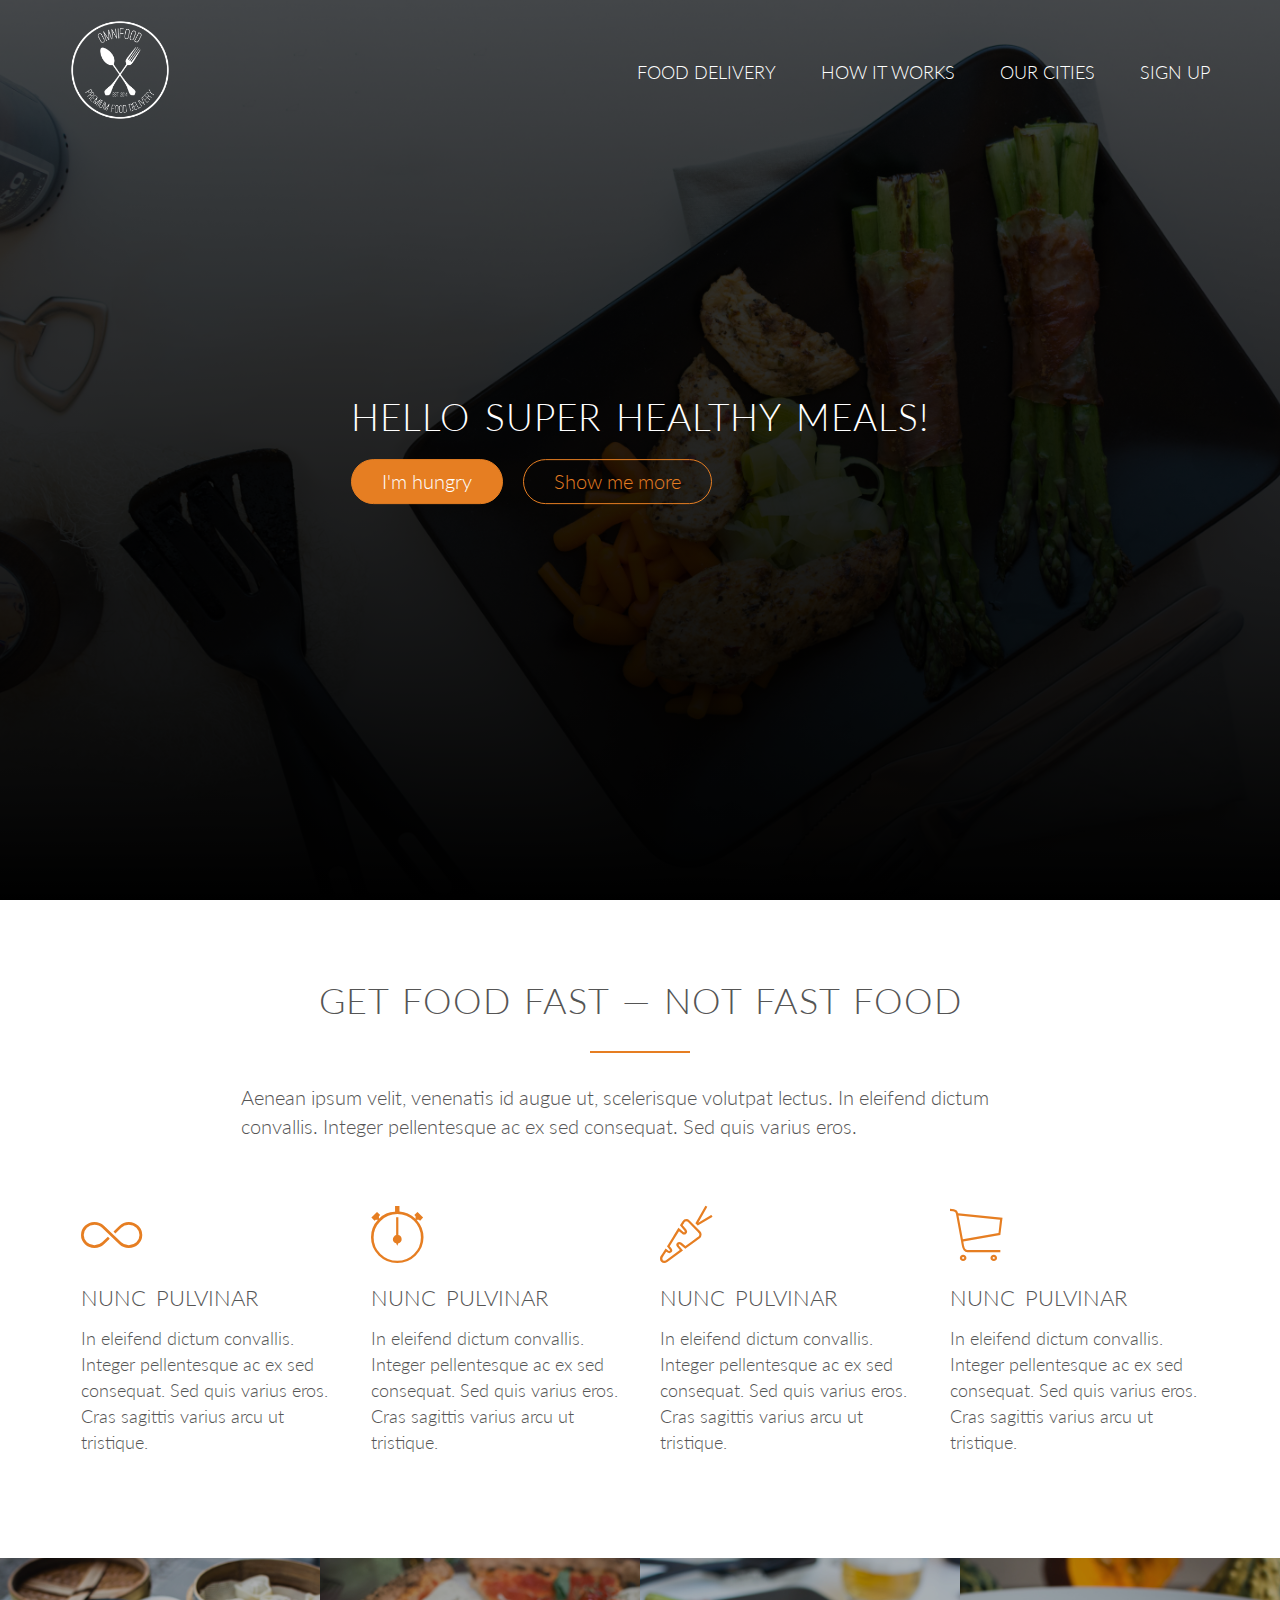
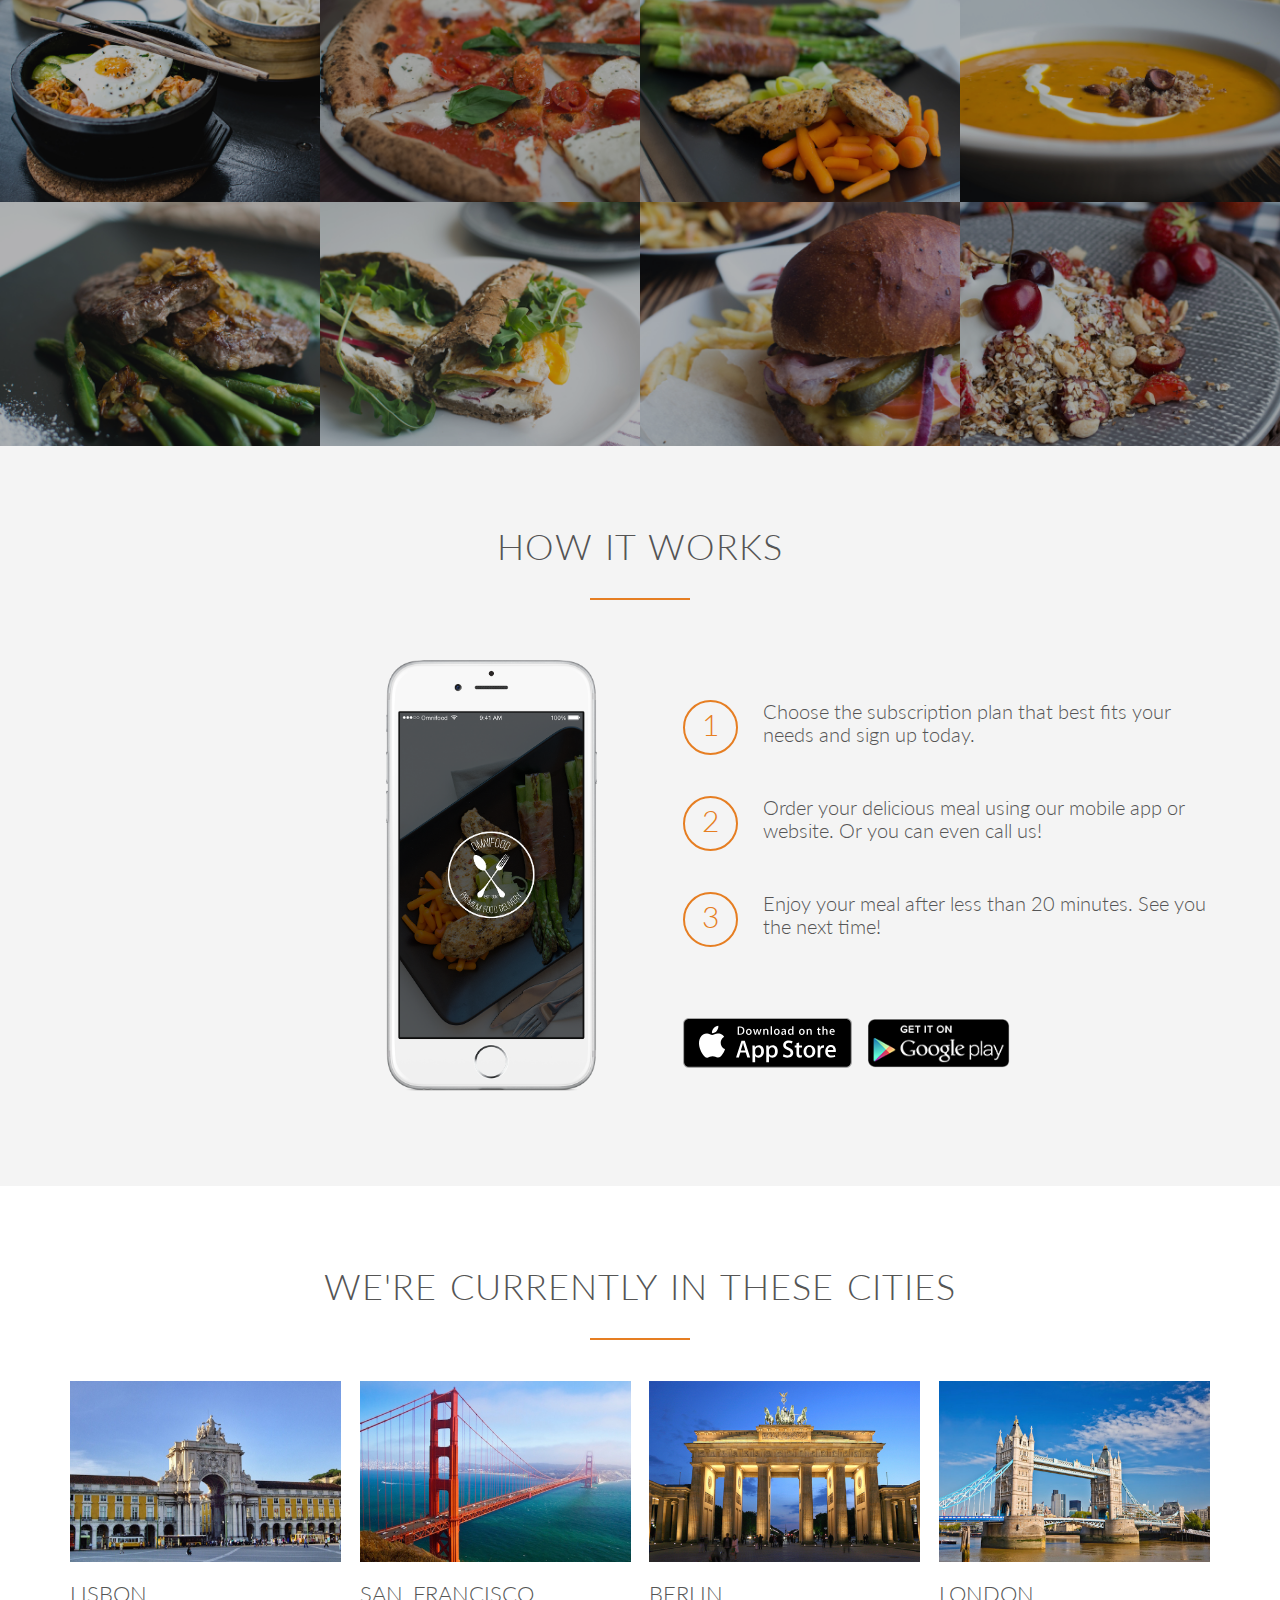
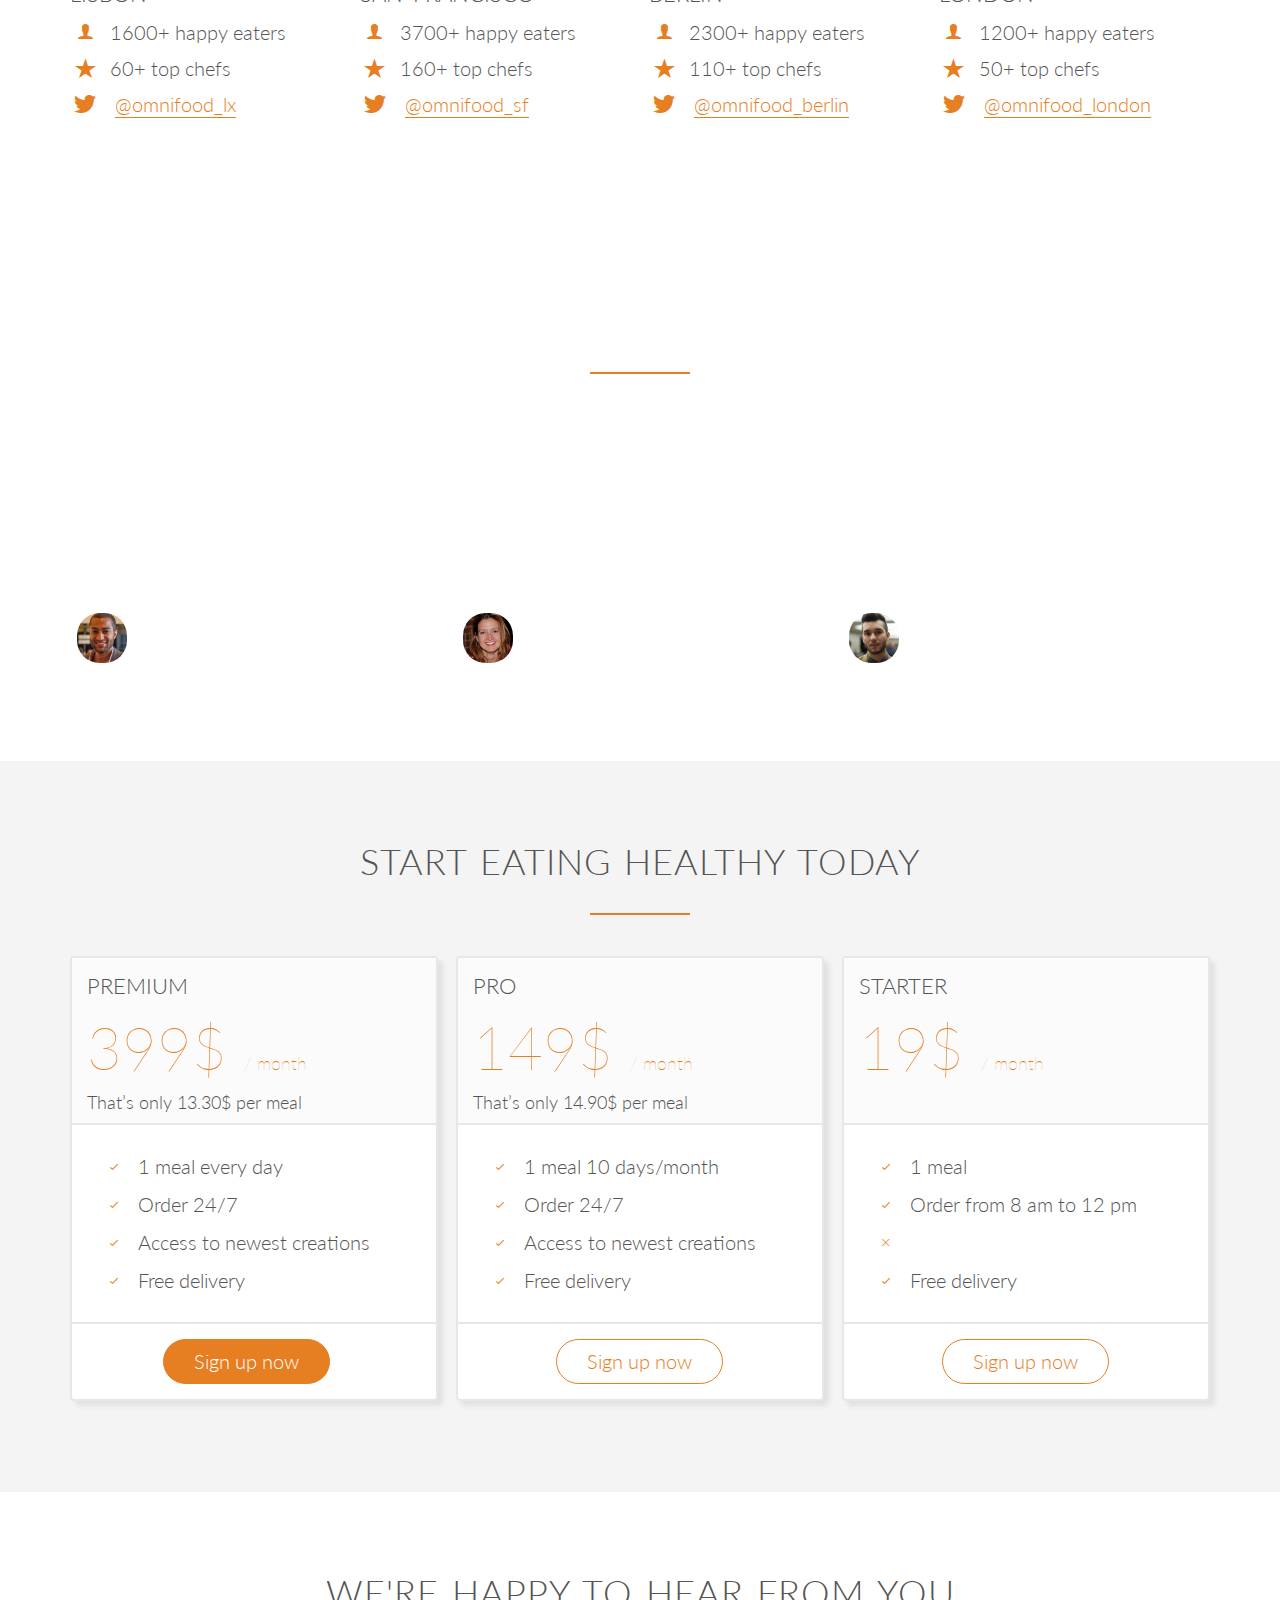
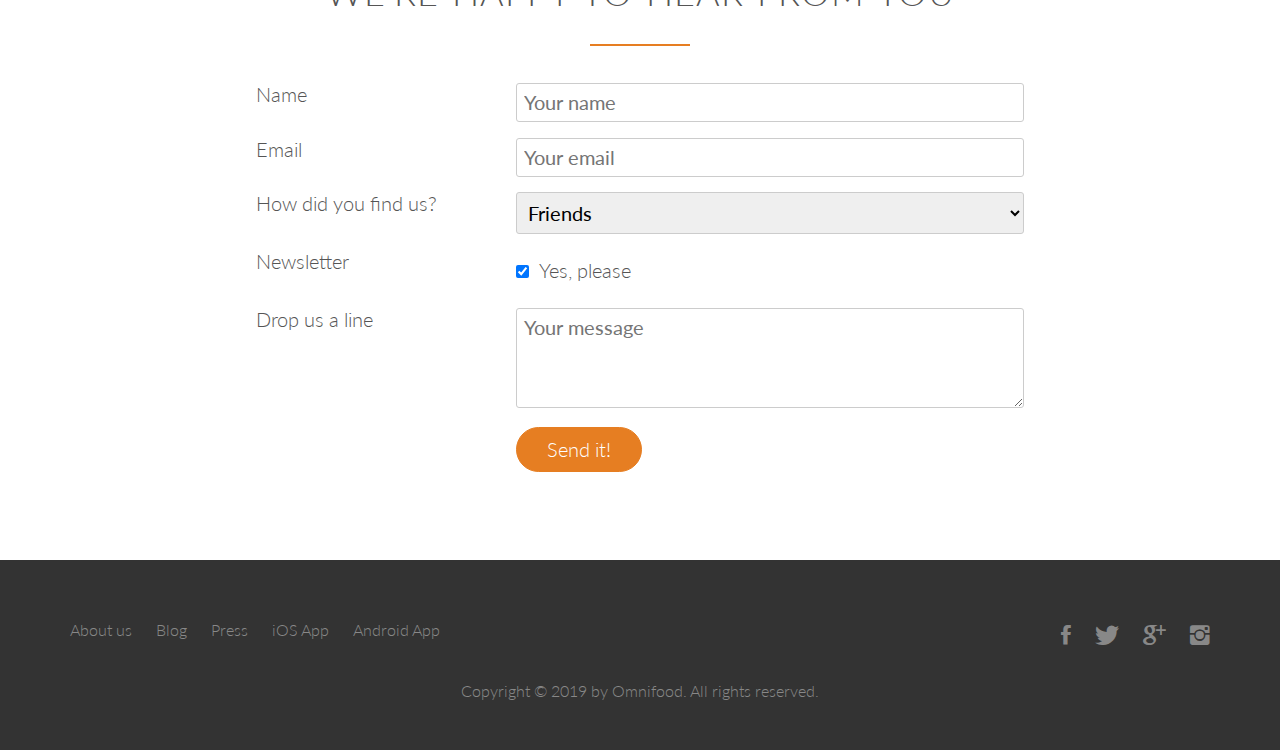
<file: omnifood/index.html>
<!DOCTYPE html>
<html lang="en">
    <head>
        <meta charset="utf-8">
        <meta name="viewport" content="width=device-width, initial-scale=1.0">
        <meta name="description" content="Omnifood is a premium delivery service with the mission to bring affordable and healthy meals to as many people as possible">

        <link rel="stylesheet" type="text/css" href="vendors/css/normalize.css">
        <link rel="stylesheet" type="text/css" href="vendors/css/grid.css">
        <link rel="stylesheet" type="text/css" href="vendors/css/ionicons.min.css">
        <link rel="stylesheet" type="text/css" href="resources/css/style.css">
        <link rel="stylesheet" type="text/css" href="resources/css/queries.css">
        <link href="https://fonts.googleapis.com/css?family=Lato:100,300,300i,400" rel="stylesheet">
        <title>Omnifood</title>

        <link rel="apple-touch-icon" sizes="180x180" href="./resources/favicons/apple-touch-icon.png">
        <link rel="icon" type="image/png" sizes="32x32" href="./resources/favicons/favicon-32x32.png">
        <link rel="icon" type="image/png" sizes="16x16" href="./resources/favicons/favicon-16x16.png">
        <link rel="manifest" href="./resources/favicons/site.webmanifest">
        <link rel="mask-icon" href="./resources/favicons/safari-pinned-tab.svg" color="#5bbad5">
        <link rel="shortcut icon" href="./resources/favicons/favicon.ico">
        <meta name="msapplication-TileColor" content="#da532c">
        <meta name="msapplication-config" content="./resources/favicons/browserconfig.xml">
        <meta name="theme-color" content="#ffffff">
    </head>
    <body>
        <header>
            <nav>
                <div class="row">
                    <img src="resources/images/logo-white.png" alt="Omnifood logo" class="logo">
                    <ul class="main-nav">
                        <li><a href="#">Food delivery</a></li>
                        <li><a href="#">How it works</a></li>
                        <li><a href="#">Our cities</a></li>
                        <li><a href="#">Sign up</a></li>
                    </ul>
                </div>
            </nav>
            <div class="hero-text-box">
                <h1>Hello super healthy meals!</h1>
                <a class="btn btn-full" href="#">I'm hungry</a>
                <a class="btn btn-ghost" href="#">Show me more</a>
            </div>
        </header>

        <section class="section-features">
            <div class="row">
                
                <h2>Get food fast &mdash; not fast food</h2>
                <p class="long-copy">
                        Aenean ipsum velit, venenatis id augue ut, scelerisque volutpat lectus. In eleifend dictum convallis. Integer pellentesque ac ex sed consequat. Sed quis varius eros. 
                </p>
            </div>
            <div class="row">
                <div class="col span-1-of-4 box">
                    <i class="ion-ios-infinite-outline icon-big"></i>
                    <h3>Nunc pulvinar</h3>
                    <p>
                        In eleifend dictum convallis. Integer pellentesque ac ex sed consequat. Sed quis varius eros.
                        Cras sagittis varius arcu ut tristique.
                    </p>
                </div>
                <div class="col span-1-of-4 box">
                    <i class="ion-ios-stopwatch-outline icon-big"></i>
                    <h3>Nunc pulvinar</h3>
                    <p>
                        In eleifend dictum convallis. Integer pellentesque ac ex sed consequat. Sed quis varius eros.
                        Cras sagittis varius arcu ut tristique.
                    </p>
                </div>
                <div class="col span-1-of-4 box">
                    <i class="ion-ios-nutrition-outline icon-big"></i>
                    <h3>Nunc pulvinar</h3>
                    <p>
                        In eleifend dictum convallis. Integer pellentesque ac ex sed consequat. Sed quis varius eros.
                        Cras sagittis varius arcu ut tristique.
                    </p>
                </div>
                <div class="col span-1-of-4 box">
                    <i class="ion-ios-cart-outline icon-big"></i>
                    <h3>Nunc pulvinar</h3>
                    <p>
                        In eleifend dictum convallis. Integer pellentesque ac ex sed consequat. Sed quis varius eros.
                        Cras sagittis varius arcu ut tristique.
                    </p>
                </div>
            </div>
        </section>

        <section class="section-meals">
            <ul class="meals-showcase clearfix">
                <li>
                    <figure class="meal-photo">
                        <img src="./resources/images/1.jpg" alt="Korean bibimbap with egg and vegetables">
                    </figure>
                </li>
                <li>
                    <figure class="meal-photo">
                        <img src="./resources/images/2.jpg" alt="Simple italian pizza with cherry tomatoes">
                    </figure>
                </li>
                <li>
                    <figure class="meal-photo">
                        <img src="./resources/images/3.jpg" alt="Chicken breast steak with vegetables">
                    </figure>
                </li>
                <li>
                    <figure class="meal-photo">
                        <img src="./resources/images/4.jpg" alt="Autumn pumpkin soup">
                    </figure>
                </li>
            </ul>
            <ul class="meals-showcase clearfix">
                <li>
                    <figure class="meal-photo">
                        <img src="./resources/images/5.jpg" alt="Paleo beef steak with vegetables">
                    </figure>
                </li>
                <li>
                    <figure class="meal-photo">
                        <img src="./resources/images/6.jpg" alt="Healthy baguette with egg and vegetables">
                    </figure>
                </li>
                <li>
                    <figure class="meal-photo">
                        <img src="./resources/images/7.jpg" alt="Burger with cheddar and bacon">
                    </figure>
                </li>
                <li>
                    <figure class="meal-photo">
                        <img src="./resources/images/8.jpg" alt="Granola with cherries and strawberries">
                    </figure>
                </li>
            </ul>
        </section>

        <section class="section-steps">
            <div class="row">
                <h2>How It Works</h2>
            </div>
            <div class="row">
                <div class="col span-1-of-2 steps-box">
                    <img src="./resources/images/app-iPhone.png" alt="Omnifood app on IPhone" class="app-secreen">
                </div>
                <div class="col span-1-of-2 steps-box">
                    <div class="works-step">
                        <div>1</div>
                        <p>Choose the subscription plan that best fits your needs and sign up today.</p>
                    </div>
                    <div class="works-step">
                        <div>2</div>
                        <p>Order your delicious meal using our mobile app or website. Or you can even call us!</p>
                    </div>
                    <div class="works-step">
                        <div>3</div>
                        <p>Enjoy your meal after less than 20 minutes. See you the next time!</p>
                    </div>
                    <a href="#" class="btn-app"><img class="photo-store" src="./resources/images/download-app.svg" alt="App Store Button"></a>
                    <a href="#" class="btn-app"><img class="photo-store" src="./resources/images/download-app-android.png" alt="Play Store Button"></a>    
                </div>
            </div>
        </section>

        <section class="section-cities">
            <div class="row">
                <h2>We're currently in these cities</h2>
            </div>
            <div class="row">
                <div class="col span-1-of-4 city-box">
                    <img src="./resources/images/lisbon-3.jpg" alt="Lisbon">
                    <h3>Lisbon</h3>
                    <ul>
                        <li><i class="ion-ios-person icon-small"></i>1600+ happy eaters</li>
                        <li><i class="ion-ios-star icon-small"></i>60+ top chefs</li>
                        <li> 
                            <i class="ion-social-twitter icon-small"></i>
                            <a href="#">@omnifood_lx</a>
                        </li>
                    </ul>
                </div>
                <div class="col span-1-of-4 city-box">
                    <img src="./resources/images/san-francisco.jpg" alt="San Francisco">
                    <h3>San Francisco</h3>
                    <ul>
                        <li><i class="ion-ios-person icon-small"></i>3700+ happy eaters</li>
                        <li><i class="ion-ios-star icon-small"></i>160+ top chefs</li>
                        <li> 
                            <i class="ion-social-twitter icon-small"></i>
                            <a href="#">@omnifood_sf</a>
                        </li>
                    </ul>
                </div>
                <div class="col span-1-of-4 city-box">
                    <img src="./resources/images/berlin.jpg" alt="Lisbon">
                    <h3>Berlin</h3>
                    <ul>
                        <li> <i class="ion-ios-person icon-small"></i>2300+ happy eaters</li>
                        <li><i class="ion-ios-star icon-small"></i>110+ top chefs</li>
                        <li> 
                            <i class="ion-social-twitter icon-small "></i>
                            <a href="#">@omnifood_berlin</a>
                        </li>
                    </ul>
                </div>
                <div class="col span-1-of-4 city-box">
                    <img src="./resources/images/london.jpg" alt="Lisbon">
                    <h3>London</h3>
                    <ul>
                        <li><i class="ion-ios-person icon-small"></i>1200+ happy eaters</li>
                        <li><i class="ion-ios-star icon-small"></i>50+ top chefs</li>
                        <li> 
                            <i class="ion-social-twitter icon-small"></i>
                            <a href="#">@omnifood_london</a>
                        </li>
                    </ul>
                </div>
            </div>
        </section>
        
        <section class="section-testimonial">
            <div class="row">
                <h2>Our customers can't live without us</h2>
            </div>
            <div class="row">
                <div class="col span-1-of-3">
                    <blockquote>
                        Omnifood is just awesome! I just launched a startup which leaves me with no time for cooking, so
                        Omnifood is a life-saver. Now that I got used to it, I couldn't live without my daily meals!
                        <cite><img src="./resources/images/customer-1.jpg" alt="customer"> &mdash; Alberto Duncan</cite>
                    </blockquote>
                </div>
                <div class="col span-1-of-3">
                    <blockquote>
                        Inexpensive, healthy and great-tasting meals, delivered right to my home. We have lots of food delivery
                        here in Lisbon, but no one comes even close to Omifood. Me and my family are so in love!
                        <cite><img src="./resources/images/customer-2.jpg" alt="customer"> &mdash; Joana Silva</cite>
                    </blockquote>
                </div>
                <div class="col span-1-of-3">
                    <blockquote>
                        I was looking for a quick and easy food delivery service in San Franciso. I tried a lot of them and
                        ended up with Omnifood. Best food delivery service in the Bay Area. Keep up the great work!
                        <cite><img src="./resources/images/customer-3.jpg" alt="customer"> &mdash; Milton Chapman</cite>
                    </blockquote>
                </div>
            </div>
        </section>

        <section class="section-plans">
                <div class="row">
                    <h2>Start eating healthy today</h2>
                </div>
                <div class="row">
                    <div class="col span-1-of-3 plan-box">
                        <div class="plan-part-1">
                            <h3>Premium</h3>
                            <div>399$ <span>/ month</span></div>
                            <p>That’s only 13.30$ per meal</p>
                        </div>
                        <ul class="plan-part-2">
                            <li><i class="ion-ios-checkmark-empty"></i>1 meal every day</li>
                            <li><i class="ion-ios-checkmark-empty"></i>Order 24/7</li>
                            <li><i class="ion-ios-checkmark-empty"></i>Access to newest creations</li>
                            <li><i class="ion-ios-checkmark-empty"></i>Free delivery</li>
                        </ul>
                        <div>
                            <a class="btn btn-full" href="#">Sign up now</a>
                        </div>
                        
                    </div>
                    <div class="col span-1-of-3 plan-box">
                        <div class="plan-part-1">
                            <h3>Pro</h3>
                            <div>149$ <span>/ month</span></div>
                            <p>That’s only 14.90$ per meal</p>
                        </div>
                        <ul class="plan-part-2">
                            <li><i class="ion-ios-checkmark-empty"></i>1 meal 10 days/month</li>
                            <li><i class="ion-ios-checkmark-empty"></i>Order 24/7</li>
                            <li><i class="ion-ios-checkmark-empty"></i>Access to newest creations</li>
                            <li><i class="ion-ios-checkmark-empty"></i>Free delivery</li>
                        </ul>
                        <div>
                            <a class="btn btn-ghost" href="#">Sign up now</a>
                        </div>
                    </div>
                    <div class="col span-1-of-3 plan-box">
                        <div class="plan-part-1">
                            <h3>Starter</h3>
                            <div>19$ <span>/ month</span></div>
                            <p>&nbsp;</p>
                        </div>
                        <ul class="plan-part-2">
                            <li><i class="ion-ios-checkmark-empty"></i>1 meal</li>
                            <li><i class="ion-ios-checkmark-empty"></i>Order from 8 am to 12 pm</li>
                            <li><i class="ion-ios-close-empty"></i></li>
                            <li><i class="ion-ios-checkmark-empty"></i>Free delivery</li>
                        </ul>
                        <div>
                            <a class="btn btn-ghost" href="#">Sign up now</a>
                        </div>
                    </div>
                </div>
        </section>

        <section class="section-form">
                <div class="row">
                    <h2>We're happy to hear from you</h2>
                </div>
                <form method="post" action="#" class="contact-form" >
                    <div class="row">
                        <div class="col span-1-of-3">
                            <label for="name">Name</label>
                        </div>
                        <div class="col span-2-of-3">
                            <input type="text" name="name" id="name" placeholder="Your name" required>
                        </div>
                    </div>
                    <div class="row">
                        <div class="col span-1-of-3">
                            <label for="email">Email</label>
                        </div>
                        <div class="col span-2-of-3">
                            <input type="email" name="email" id="email" placeholder="Your email" required>
                        </div>
                    </div>
                    <div class="row">
                        <div class="col span-1-of-3">
                            <label>How did you find us?</label>
                        </div>
                        <div class="col span-2-of-3">
                            <select name="find-us" id="find-us">
                                <option value="friends" selected>Friends</option>
                                <option value="search">Search engine</option>
                                <option value="advertisement">Advertisement</option>
                                <option value="other">Other</option>
                            </select>
                        </div>
                    </div>
                    <div class="row">
                        <div class="col span-1-of-3">
                            <label for="news">Newsletter</label>
                        </div>
                        <div class="col span-2-of-3">
                            <input type="checkbox" name="news" id="news" checked>Yes, please
                        </div>
                    </div>
                    <div class="row">
                        <div class="col span-1-of-3">
                            <label for="message">Drop us a line</label>
                        </div>
                        <div class="col span-2-of-3">
                            <textarea name="message" id="message" placeholder="Your message"></textarea>
                        </div>
                    </div>
                    <div class="row">
                        <div class="col span-1-of-3">
                            <label>&nbsp;</label>
                        </div>
                        <div class="col span-2-of-3">
                            <input type="submit" value="Send it!">
                        </div>
                    </div>
                </form>
            </section>

            <footer>
                <div class="row">
                    <div class="col span-1-of-2">
                        <ul class="footer-nav">
                            <li><a href="#">About us</a></li>
                            <li><a href="#">Blog</a></li>
                            <li><a href="#">Press</a></li>
                            <li><a href="#">iOS App</a></li>
                            <li><a href="#">Android App</a></li>
                        </ul>
                    </div>
                    <div class="col span-1-of-2">
                        <ul class="social-links">
                            <li><a href="#"><i class="ion-social-facebook"></i></a></li>
                            <li><a href="#"><i class="ion-social-twitter"></i></a></li>
                            <li><a href="#"><i class="ion-social-googleplus"></i></a></li>
                            <li><a href="#"><i class="ion-social-instagram"></i></a></li>
                        </ul>
                    </div>
                </div>
                <div class="row">
                    <p>
                        Copyright &copy; 2019 by Omnifood. All rights reserved.
                    </p>
                </div>
            </footer>
    </body>
</html>
</file>
<file: omnifood/vendors/css/grid.css>
/*  SECTIONS  ============================================================================= */

.section {
	clear: both;
	padding: 0px;
	margin: 0px;
}

/*  GROUPING  ============================================================================= */

.row {
    zoom: 1; /* For IE 6/7 (trigger hasLayout) */
}

.row:before,
.row:after {
    content:"";
    display:table;
}
.row:after {
    clear:both;
}

/*  GRID COLUMN SETUP   ==================================================================== */

.col {
	display: block;
	float:left;
	margin: 1% 0 1% 1.6%;
}

.col:first-child { margin-left: 0; } /* all browsers except IE6 and lower */


/*  REMOVE MARGINS AS ALL GO FULL WIDTH AT 480 PIXELS */

@media only screen and (max-width: 480px) {
	.col { 
		/*margin: 1% 0 1% 0%;*/
        margin: 0;
	}
}


/*  GRID OF TWO   ============================================================================= */


.span-2-of-2 {
	width: 100%;
}

.span-1-of-2 {
	width: 49.2%;
}

/*  GO FULL WIDTH AT LESS THAN 480 PIXELS */

@media only screen and (max-width: 480px) {
	.span-2-of-2 {
		width: 100%; 
	}
	.span-1-of-2 {
		width: 100%; 
	}
}


/*  GRID OF THREE   ============================================================================= */

	
.span-3-of-3 {
	width: 100%; 
}

.span-2-of-3 {
	width: 66.13%; 
}

.span-1-of-3 {
	width: 32.26%; 
}


/*  GO FULL WIDTH AT LESS THAN 480 PIXELS */

@media only screen and (max-width: 480px) {
	.span-3-of-3 {
		width: 100%; 
	}
	.span-2-of-3 {
		width: 100%; 
	}
	.span-1-of-3 {
		width: 100%;
	}
}

/*  GRID OF FOUR   ============================================================================= */

	
.span-4-of-4 {
	width: 100%; 
}

.span-3-of-4 {
	width: 74.6%; 
}

.span-2-of-4 {
	width: 49.2%; 
}

.span-1-of-4 {
	width: 23.8%; 
}


/*  GO FULL WIDTH AT LESS THAN 480 PIXELS */

@media only screen and (max-width: 480px) {
	.span-4-of-4 {
		width: 100%; 
	}
	.span-3-of-4 {
		width: 100%; 
	}
	.span-2-of-4 {
		width: 100%; 
	}
	.span-1-of-4 {
		width: 100%; 
	}
}


/*  GRID OF FIVE   ============================================================================= */

	
.span-5-of-5 {
	width: 100%;
}

.span-4-of-5 {
  	width: 79.68%; 
}

.span-3-of-5 {
  	width: 59.36%; 
}

.span-2-of-5 {
  	width: 39.04%;
}

.span-1-of-5 {
  	width: 18.72%;
}


/*  GO FULL WIDTH AT LESS THAN 480 PIXELS */

@media only screen and (max-width: 480px) {
	.span-5-of-5 {
		width: 100%; 
	}
	.span-4-of-5 {
		width: 100%; 
	}
	.span-3-of-5 {
		width: 100%; 
	}
	.span-2-of-5 {
		width: 100%; 
	}
	.span-1-of-5 {
		width: 100%; 
	}
}


/*  GRID OF SIX   ============================================================================= */


.span-6-of-6 {
	width: 100%;
}

.span-5-of-6 {
  	width: 83.06%;
}

.span-4-of-6 {
  	width: 66.13%;
}

.span-3-of-6 {
  	width: 49.2%;
}

.span-2-of-6 {
  	width: 32.26%;
}

.span-1-of-6 {
  	width: 15.33%;
}


/*  GO FULL WIDTH AT LESS THAN 480 PIXELS */

@media only screen and (max-width: 480px) {
	.span-6-of-6 {
		width: 100%; 
	}
	.span-5-of-6 {
		width: 100%; 
	}
	.span-4-of-6 {
		width: 100%; 
	}
	.span-3-of-6 {
		width: 100%; 
	}
	.span-2-of-6 {
		width: 100%; 
	}
	.span-1-of-6 {
		width: 100%; 
	}
}



/*  GRID OF SEVEN   ============================================================================= */


.span-7-of-7 {
	width: 100%;
}

.span-6-of-7 {
	width: 85.48%;
}

.span-5-of-7 {
  	width: 70.97%;
}

.span-4-of-7 {
  	width: 56.45%;
}

.span-3-of-7 {
  	width: 41.94%;
}

.span-2-of-7 {
  	width: 27.42%;
}

.span-1-of-7 {
  	width: 12.91%;
}


/*  GO FULL WIDTH AT LESS THAN 480 PIXELS */

@media only screen and (max-width: 480px) {
	.span-7-of-7 {
		width: 100%; 
	}
	.span-6-of-7 {
		width: 100%; 
	}
	.span-5-of-7 {
		width: 100%; 
	}
	.span-4-of-7 {
		width: 100%; 
	}
	.span-3-of-7 {
		width: 100%; 
	}
	.span-2-of-7 {
		width: 100%; 
	}
	.span-1-of-7 {
		width: 100%; 
	}
}


/*  GRID OF EIGHT   ============================================================================= */

	
.span-8-of-8 {
	width: 100%;
}

.span-7-of-8 {
	width: 87.3%; 
}

.span-6-of-8 {
	width: 74.6%; 
}

.span-5-of-8 {
	width: 61.9%; 
}

.span-4-of-8 {
	width: 49.2%; 
}

.span-3-of-8 {
	width: 36.5%;
}

.span-2-of-8 {
	width: 23.8%; 
}

.span-1-of-8 {
	width: 11.1%; 
}


/*  GO FULL WIDTH AT LESS THAN 480 PIXELS */

@media only screen and (max-width: 480px) {
	.span-8-of-8 {
		width: 100%; 
	}
	.span-7-of-8 {
		width: 100%; 
	}
	.span-6-of-8 {
		width: 100%; 
	}
	.span-5-of-8 {
		width: 100%; 
	}
	.span-4-of-8 {
		width: 100%; 
	}
	.span-3-of-8 {
		width: 100%; 
	}
	.span-2-of-8 {
		width: 100%; 
	}
	.span-1-of-8 {
		width: 100%; 
	}
}


/*  GRID OF NINE   ============================================================================= */


.span-9-of-9 {
	width: 100%;
}

.span-8-of-9 {
	width: 88.71%;
}

.span-7-of-9 {
	width: 77.42%; 
}

.span-6-of-9 {
	width: 66.13%; 
}

.span-5-of-9 {
	width: 54.84%; 
}

.span-4-of-9 {
	width: 43.55%; 
}

.span-3-of-9 {
	width: 32.26%;
}

.span-2-of-9 {
	width: 20.97%; 
}

.span-1-of-9 {
	width: 9.68%; 
}


/*  GO FULL WIDTH AT LESS THAN 480 PIXELS */

@media only screen and (max-width: 480px) {
	.span-9-of-9 {
		width: 100%; 
	}
	.span-8-of-9 {
		width: 100%; 
	}
	.span-7-of-9 {
		width: 100%; 
	}
	.span-6-of-9 {
		width: 100%; 
	}
	.span-5-of-9 {
		width: 100%; 
	}
	.span-4-of-9 {
		width: 100%; 
	}
	.span-3-of-9 {
		width: 100%; 
	}
	.span-2-of-9 {
		width: 100%; 
	}
	.span-1-of-9 {
		width: 100%; 
	}
}


/*  GRID OF TEN   ============================================================================= */


.span-10-of-10 {
	width: 100%;
}

.span-9-of-10 {
	width: 89.84%;
}

.span-8-of-10 {
	width: 79.68%;
}

.span-7-of-10 {
	width: 69.52%; 
}

.span-6-of-10 {
	width: 59.36%; 
}

.span-5-of-10 {
	width: 49.2%; 
}

.span-4-of-10 {
	width: 39.04%; 
}

.span-3-of-10 {
	width: 28.88%;
}

.span-2-of-10 {
	width: 18.72%; 
}

.span-1-of-10 {
	width: 8.56%; 
}


/*  GO FULL WIDTH AT LESS THAN 480 PIXELS */

@media only screen and (max-width: 480px) {
	.span-10-of-10 {
		width: 100%; 
	}
	.span-9-of-10 {
		width: 100%; 
	}
	.span-8-of-10 {
		width: 100%; 
	}
	.span-7-of-10 {
		width: 100%; 
	}
	.span-6-of-10 {
		width: 100%; 
	}
	.span-5-of-10 {
		width: 100%; 
	}
	.span-4-of-10 {
		width: 100%; 
	}
	.span-3-of-10 {
		width: 100%; 
	}
	.span-2-of-10 {
		width: 100%; 
	}
	.span-1-of-10 {
		width: 100%; 
	}
}


/*  GRID OF ELEVEN   ============================================================================= */

.span-11-of-11 {
	width: 100%;
}

.span-10-of-11 {
	width: 90.76%;
}

.span-9-of-11 {
	width: 81.52%;
}

.span-8-of-11 {
	width: 72.29%;
}

.span-7-of-11 {
	width: 63.05%; 
}

.span-6-of-11 {
	width: 53.81%; 
}

.span-5-of-11 {
	width: 44.58%; 
}

.span-4-of-11 {
	width: 35.34%; 
}

.span-3-of-11 {
	width: 26.1%;
}

.span-2-of-11 {
	width: 16.87%; 
}

.span-1-of-11 {
	width: 7.63%; 
}


/*  GO FULL WIDTH AT LESS THAN 480 PIXELS */

@media only screen and (max-width: 480px) {
	.span-11-of-11 {
		width: 100%; 
	}
	.span-10-of-11 {
		width: 100%; 
	}
	.span-9-of-11 {
		width: 100%; 
	}
	.span-8-of-11 {
		width: 100%; 
	}
	.span-7-of-11 {
		width: 100%; 
	}
	.span-6-of-11 {
		width: 100%; 
	}
	.span-5-of-11 {
		width: 100%; 
	}
	.span-4-of-11 {
		width: 100%; 
	}
	.span-3-of-11 {
		width: 100%; 
	}
	.span-2-of-11 {
		width: 100%; 
	}
	.span-1-of-11 {
		width: 100%; 
	}
}


/*  GRID OF TWELVE   ============================================================================= */

.span-12-of-12 {
	width: 100%;
}

.span-11-of-12 {
	width: 91.53%;
}

.span-10-of-12 {
	width: 83.06%;
}

.span-9-of-12 {
	width: 74.6%;
}

.span-8-of-12 {
	width: 66.13%;
}

.span-7-of-12 {
	width: 57.66%; 
}

.span-6-of-12 {
	width: 49.2%; 
}

.span-5-of-12 {
	width: 40.73%; 
}

.span-4-of-12 {
	width: 32.26%; 
}

.span-3-of-12 {
	width: 23.8%;
}

.span-2-of-12 {
	width: 15.33%; 
}

.span-1-of-12 {
	width: 6.86%; 
}


/*  GO FULL WIDTH AT LESS THAN 480 PIXELS */

@media only screen and (max-width: 480px) {
	.span-12-of-12 {
		width: 100%; 
	}
	.span-11-of-12 {
		width: 100%; 
	}
	.span-10-of-12 {
		width: 100%; 
	}
	.span-9-of-12 {
		width: 100%; 
	}
	.span-8-of-12 {
		width: 100%; 
	}
	.span-7-of-12 {
		width: 100%; 
	}
	.span-6-of-12 {
		width: 100%; 
	}
	.span-5-of-12 {
		width: 100%; 
	}
	.span-4-of-12 {
		width: 100%; 
	}
	.span-3-of-12 {
		width: 100%; 
	}
	.span-2-of-12 {
		width: 100%; 
	}
	.span-1-of-12 {
		width: 100%; 
	}
}
</file>
<file: omnifood/resources/css/style.css>
/*------------------------------------------*/
/*BASIC SETUP*/
/*------------------------------------------*/
* {
    margin:0;
    padding: 0;
    box-sizing: border-box;
}

html,
body {
    background-color: #fff;
    color: #555;
    font-family: 'Lato', 'Arial', sans-serif;
    font-weight: 300;
    font-size: 20px;
    text-rendering: optimizeLegibility;
    overflow-x: hidden;
}

.clearfix {zoom: 1}
.clearfix:after {
    content: '.';
    clear: both;
    display: block;
    height: 0;
    visibility: hidden;
}
/*------------------------------------------*/
/*REUSABLE COMPONENTS*/
/*------------------------------------------*/
.row {
    max-width: 1140px;
    margin: 0 auto;
}

section {
    padding: 80px 0;
}

.box {
    padding: 1%;
}

/*------------------------------------------*/
/*HEADINGS*/
/*------------------------------------------*/
h1,
h2,
h3 {
    
    font-weight: 300;
    text-transform: uppercase;
    word-spacing: 4px;
}

h1 {
    margin: 0 0 20px 0;
    color: #fff;
    font-size: 186%;
    letter-spacing: 1px;
}

h2 {
    font-size: 180%;
    word-spacing: 2px;
    text-align: center;
    margin-bottom: 30px;
    letter-spacing: 1px;
}

h3 {
    font-size: 110%;
    margin-bottom: 15px;
}

h2:after {
    display: block;
    height: 2px;
    background: #e67e22;
    content: " ";
    width: 100px;
    margin: 0 auto;
    margin-top: 30px;
}


/*--------------PARAGRAPHS------------------*/
.long-copy { 
    line-height: 145%;
    width:70%;
    margin-left: 15%;
}

.box p {
    font-size: 90%;
    line-height: 145%;
}

/*-------------ICONS-----------------*/
.icon-big {
    font-size: 350%;
    display: block;
    color: #e67e22;
    margin-bottom: 10px;
}

.icon-small {
    display: inline-block;
    width: 30px;
    text-align: center;
    color: #e67e22;
    font-size: 120%;
    margin-right: 10px;
    line-height: 120%;
    vertical-align: middle;
    margin-top: -5px;
}

/*-----------------LINKS----------------*/
a:link,
a:active {
    color: #e67e22;
    text-decoration: none;
    padding-bottom: 1px;
    border-bottom: 1px solid #e67e22; 
}

/*------------------BUTTONS----------------*/
.btn:link,
.btn:visited,
input[type=submit] {
   display:inline-block;
   padding: 10px 30px;
   font-weight: 300;
   text-decoration: none;
   border-radius: 200px;
   transition: background-color 0.2s, border 0.2s, color 0.2s;
}

.btn-full:link,
.btn-full:visited,
input[type=submit] {
    background-color: #e67e22;
    border:1px solid #e67e22;
    color:#fff;
    margin-right: 15px;
}

.btn-ghost:link,
.btn-ghost:visited {
    border: 1px solid #e67e22; 
    color:#e67e22;
}

.btn:hover,
.btn:active,
input[type=submit]:hover,
input[type=submit]:active {
    background-color: #cf6d17;
}

.btn-full:hover,
.btn-full:active {
    border:1px solid #cf6d17;
}

.btn-ghost:hover,
.btn-ghost:active {
    border: 1px solid #cf6d17; 
    color:#fff;
}

/*------------------------------------------*/
/*HEADER*/
/*------------------------------------------*/
header {
    background-image: linear-gradient(rgba(0, 0, 0, 0.7),#000), url(../images/hero.jpg);
    background-size: cover;
    background-position: center;
    height: 100vh;
    background-attachment: fixed;
}

.hero-text-box {
    position: absolute;
    width:1140;
    top:50%;
    left:50%;
    transform:translate(-50%, -50%);
}

.logo {
    height: 100px;
    width: auto;
    float: left;
    margin-top: 20px;
}

.main-nav {
    float: right;
    list-style: none;
    margin-top: 60px;
}

.main-nav li {
    display: inline-block;
    margin-left: 40px;
}

.main-nav li a:link,
.main-nav li a:visited
 {
    padding: 8px 0;
    color: #fff;
    text-decoration: none;
    text-transform: uppercase;
    font-size: 90%;
    border-bottom: 2px solid transparent;
    transition: border-bottom 0.2s;
}

.main-nav li a:hover,
.main-nav li a:active
 {
     border-bottom: 2px solid #e67e22;
 }

/*------------------------------------------*/
/*FEATURES*/
/*------------------------------------------*/
.section-features .long-copy {
    margin-bottom: 30px;
}


/*------------------------------------------*/
/*MEALS*/
/*------------------------------------------*/
.section-meals {
    padding: 0;
}

.meals-showcase {
    list-style: none;
    width: 100%;
}

.meals-showcase li {
    display: block;
    float: left;
    width: 25%;
}

.meal-photo {
    width: 100%;
    margin: 0;
    overflow: hidden;
    background-color: #000;
}

.meal-photo img {
    opacity: 0.7;
    width: 100%;
    height: auto;
    transform: scale(1.15);
    transition: transform 0.5s;
}

.meal-photo img:hover {
    opacity: 1;
    transform: scale(1);
}

/*------------------------------------------*/
/*HOW IT WORKS*/
/*------------------------------------------*/
.section-steps {
    background-color: #f4f4f4;
}

.steps-box:first-child {
    text-align: right;
    padding-right: 3%;
    margin-top: 30px;
}

.steps-box:last-child {
    padding-left: 3%;
    margin-top: 70px;
}

.app-secreen {
    width: 40%;
}

.works-step {
    margin-bottom: 50px;
}

.works-step:last-of-type {
    margin-bottom: 80px;
}

.works-step div {
    color: #e67e22;
    border: 2px solid #e67e22;
    border-radius: 50%;
    height: 55px;
    width: 55px;
    text-align: center;
    padding: 5px;
    float: left;
    font-size: 150%;
    margin-right: 25px;
}

.btn-app:link,
.btn-app:visited {
    border:0;
}

.btn-app img {
    height: 50px;
    width: auto;
    margin-right: 10px;
}

/*------------------------------------------*/
/*CITIES*/
/*------------------------------------------*/
.section-cities img {
    width: 100%;

}

.city-box ul {
    list-style: none;
}

.city-box h3 {
    margin-top: 15px;
}

.city-box li {
    margin-bottom: 10px;
}

.city-box i {
    display: inline-block;
    width: 30px;
    text-align: center;
    color: #e67e22;
    font-size: 120%;
    vertical-align: middle;
    margin: -5px 10px 0 0;

}

.city-box a {
    text-decoration: none;
    color: #e67e22;
    border-bottom: 1px solid #e67e22;
    transition: border-bottom 0.2s , color 0.2s;
}

.city-box a:hover,
.city-box a:active {
    border-bottom: 1px solid transparent;   
    color: #555;
}


/*------------------------------------*/
/* TESTIMONIALS */
/*------------------------------------*/

.section-testimonial {
    background-image: linear-gradient(rgba(0, 0, 0, 0.75),rgba(0, 0, 0, 0.75)) , url(../images/back-customers.jpg);
    background-size: cover;
    background-position: center;
    background-attachment: fixed;
    color: #fff;
}

blockquote {
    padding: 2%;
    line-height: 145%;
    font-style: italic;
    position: relative;
    margin-top: 20px;
}

blockquote:before{
    display: block;
    content:"\201c";
    font-size: 500%;
    position: absolute;
    top: -5px;
    left: -2%;
}

blockquote cite {
    display: block;
    font-size: 90%;
    margin-top: 25px;
}

blockquote cite img {
    border-radius: 45%;
    height: 50px;
    margin-right:10px;
    vertical-align: middle;
}

/*------------------------------------*/
/* PLANS */
/*------------------------------------*/
.section-plans {
    background-color: #f4f4f4;
}

.plan-box {
    background-color: #fff;
    border: 2px solid #e7e7e7;
    border-radius: 1%;
    box-shadow: 5px 5px 5px #e1e1e1;
}

.plan-box div:last-child
 {
    text-align: center;
    margin: 15px 0;
}

.plan-box li {
    list-style: none;
    margin:15px 0;
    margin-left: 5%;
}

.plan-part-1 {
    background-color: #fbfbfb;
}

.plan-part-1 div {
    color: #e67e22;
    font-size: 300%;
    font-weight: 100;
    margin-left: 15px;
    margin-bottom: 10px;
}

.plan-part-1 p {
    margin-left: 15px;
    font-size: 90%;
    padding-bottom: 10px;
}

.plan-part-1 span {
    font-size: 30%;
}

.plan-part-1 h3 {
    padding: 15px 0 0 15px;
}

.plan-part-2 {
    padding: 15px 0;
    border-top: 2px solid #e7e7e7;
    border-bottom: 2px solid #e7e7e7;
}

.plan-part-2 i {
    color: #e67e22;
    margin: 0 20px;
}

/*------------------------------------*/
/* FORM */
/*------------------------------------*/

.contact-form {
    width: 60%;
    margin: 0 auto;
 }

/*
label {
    margin-left: 150px;
}
*/

input[type=text],
input[type=email],
select,
textarea {
    width: 100%;
    padding: 7px;
    border-radius: 3px;
    border: 1px solid #ccc;
}

textarea {
    height: 100px;
}

input[type=checkbox] {
    margin: 15px 10px 15px 0;
}

*:focus {outline: none}




/*------------------------------------*/
/* FOOTER */
/*------------------------------------*/

footer {
    background-color: #333;
    padding: 50px;
    font-size: 80%;
}

.footer-nav {
    list-style: none;
    float: left;
}

.social-links {
    list-style: none;
    float: right;
}

.footer-nav li,
.social-links li {
    display: inline-block;
    margin-right: 20px;
}

.footer-nav li:last-child,
.social-links li:last-child {
    margin-right: 0;
}

.footer-nav li a:link,
.footer-nav li a:visited,
.social-links li a:link,
.social-links li a:visited {
    text-decoration: none;
    border:0;
    color:#888;
    transition: color 0.2s;
}

.footer-nav  li a:hover, 
.footer-nav  li a:active {
    color: #ddd;
}

.social-links i {

    transition: color 0.2s;
}

.social-links li a:link,
.social-links li a:visited {
    font-size: 160%;
}

.ion-social-facebook:hover,
.ion-social-facebook:active {
    color: #3b5998;
}

.ion-social-twitter:hover,
.ion-social-twitter:active {
    color: #55acee;
}

.ion-social-googleplus:hover,
.ion-social-googleplusk:active {
    color: #dd4b39;
}

.ion-social-instagram:hover,
.ion-social-instagram:active {
    color: #4c68d7;
}

footer p {
    color: #888;
    text-align: center;
    margin-top: 20px;
}
</file>
<file: omnifood/resources/css/queries.css>
/* Big tablets to  1200px */
@media only screen and (max-width: 1200px) {
    .hero-text-box {
        width:100%;
        padding: 0 2%;
    }
    .row { padding: 0 2%; }
}

/* Small tablets to big tablets: from 768px to 1023px */
@media only screen and (max-width: 1023px) {
    body { font-size: 18px; }
    
    section { padding: 60px 0; }

    .long-copy {
        width:80%;
        margin-left: 10%;
    }

    .steps-box { margin-top: 10px; }

    .steps-box:last-child { margin-top: 10px; }

    .works-step { margin-bottom: 40px; }

    .works-step:last-of-type { margin-bottom: 60px;}

    .app-secreen { width: 50%; }

    .icon-small { 
        width: 17px;
        margin-right: 5px;
    }

    .city-box li { font-size: 80%; }

    .plan-box { 
        margin-left: 0%;
    }

    .plan-box li {
        font-size: 80%;
    }

    .contact-form {
        font-size: 80%;
    }
}

/* Small phones to small tablets: from 481px to 767px */
@media only screen and (max-width: 767px) {
    body { font-size: 16px; }
    section { padding: 30px 0; }

    .row,
    .hero-text-box { padding:  0 4%; }

    .col { width: 100%; }

    h1 { font-size:  180%; }

    h2 { font-size:  150%; }

    .long-copy {
        width: 100%;
        margin-left: 0%;
    }

    .app-secreen { width: 40%; }

    .steps-box:first-child { text-align: center; }

    .works-step div {
        height: 40px;
        width: 40px;
        margin-left: 15px;
        padding: 4px;
        font-size: 120%;
    }

    .works-step { margin-bottom: 20px; }

    .works-step:last-of-type { margin-bottom: 20px;}

}

/* Small phones from 0 to 480px */
@media only screen and (max-width: 480px) {

}
</file>
